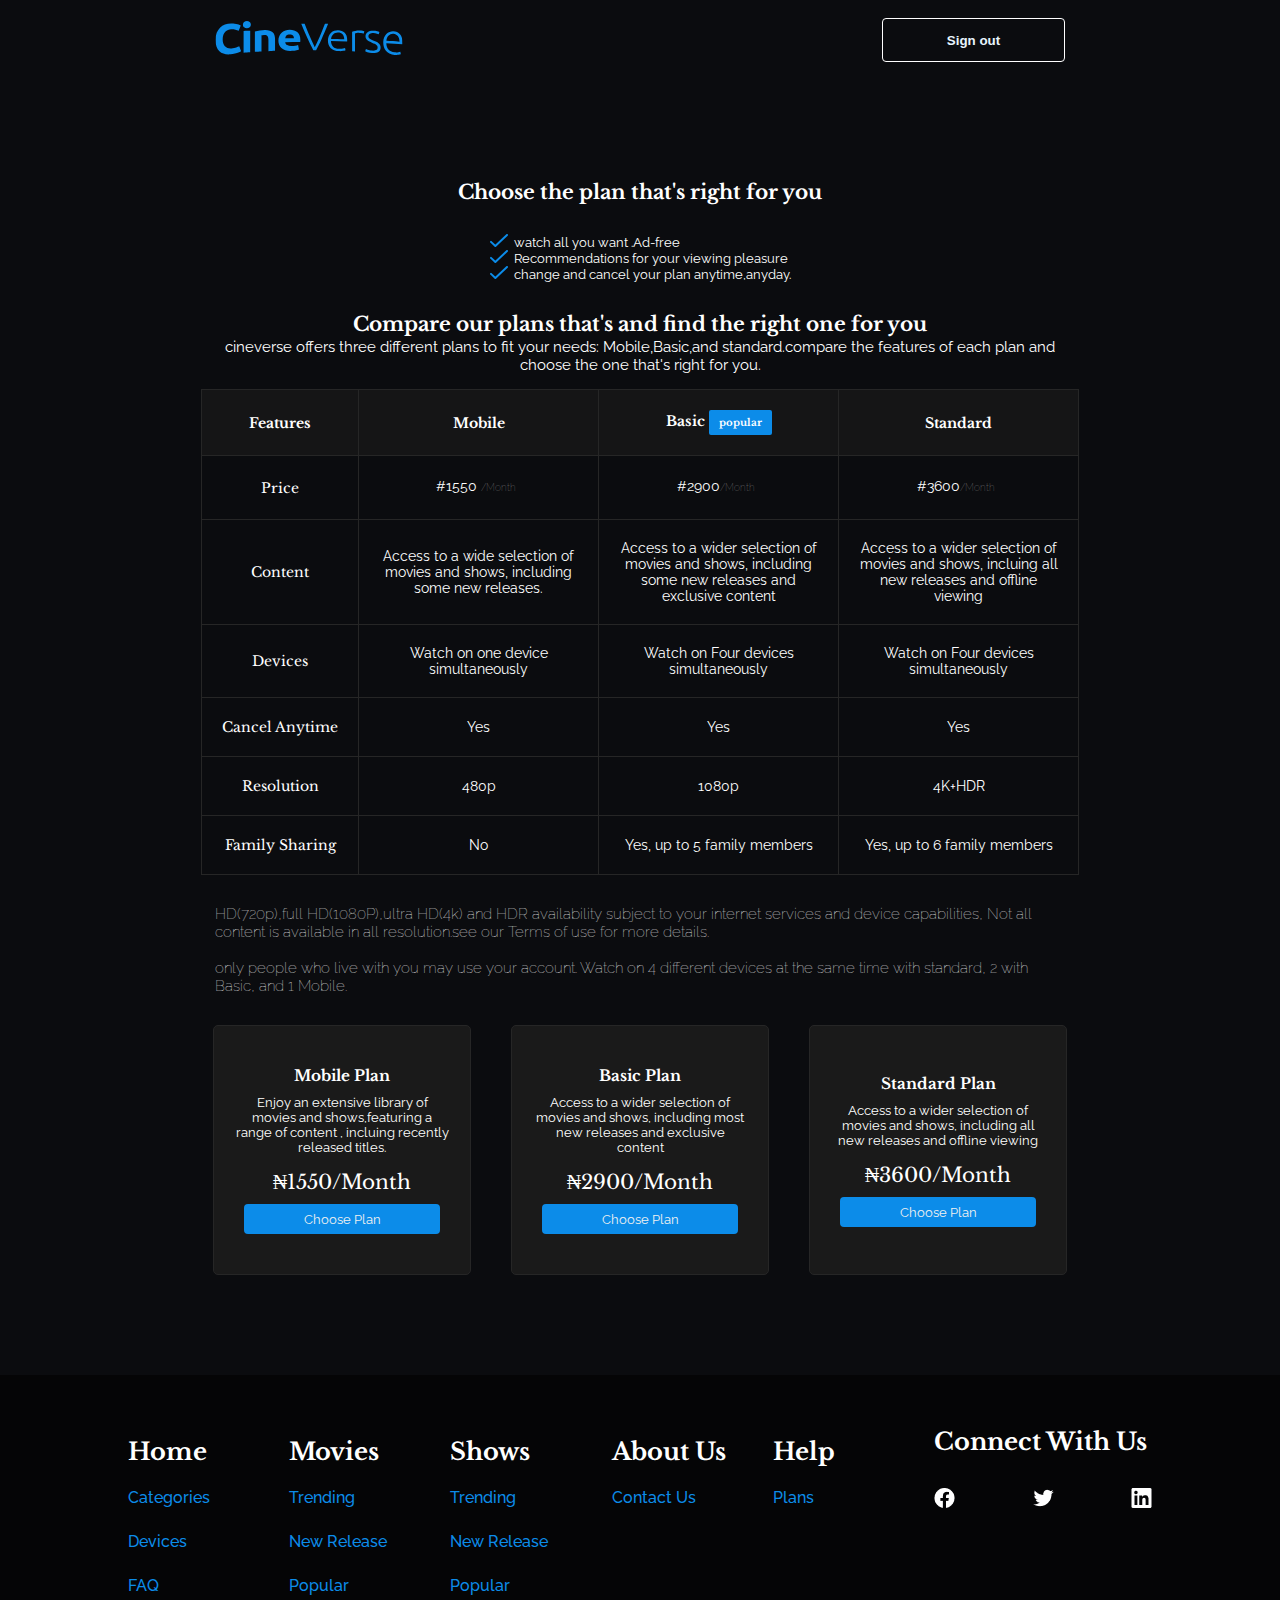
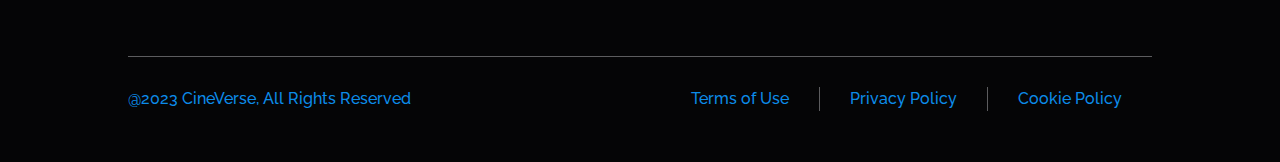
<file: file/subscription.html>
<!DOCTYPE html>
<html lang="en">
<head>
    <meta charset="UTF-8">
    <meta name="viewport" content="width=device-width, initial-scale=1.0">
    <title>Subscription Page</title>
    <link rel="stylesheet" href="subscription.css">
</head>
<body>
    <div class="subscription"> 
        <header>
            <div class="logo">
                <img src="assets/CineVerse Logo 1.svg" alt="">
            </div>
            <div class="sign">
                <button type="button" class="signup">Sign out</button>
            </div>
        </header>
    
        <div class="body-container">
            <div class="frame">
                <h2 class="frame-content">Choose the plan that's right for you </h2>

                <div class="frame-2">
                    <p class="icon-text"><img class="image-icon" src="assets/icon.svg" alt="">watch all you want .Ad-free</p>
                    <p class="icon-text"><img class="image-icon" src="assets/icon.svg" alt="">Recommendations for your viewing pleasure </p>
                    <p class="icon-text"><img class="image-icon" src="assets/icon.svg" alt="">change and cancel your plan anytime,anyday.</p>
                </div>

                <h2 class="frame-content"> Compare our plans that's and find the right one for you </h2>
                <P class="paragraph-content"> cineverse offers three different plans to fit your needs: Mobile,Basic,and standard.compare the features of each plan and choose the 
                    one that's right for you.
                </P>
            </div>
            <table>
                <tr>
                    <th class="table-header">Features</th>
                    <th class="table-header">Mobile</th>
                    <th class="table-header">Basic <span class="popular-span">popular</span></th>
                    <th class="table-header">Standard</th>
                </tr>
                <tr>
                    <td>Price</td>
                    <td class="text">#1550 <h6>/Month</h6></td>
                    <td class="text">#2900<h6>/Month</h6></td>
                    <td class="text">#3600<h6>/Month</h6></td>
                </tr>
                <tr>
                    <td>Content</td>
                    <td class="text">Access to a wide selection of movies and shows, including some new releases.</td>
                    <td class="text">Access to a wider selection of movies and shows, including some new releases and exclusive content</td>
                    <td class="text">Access to a wider selection of movies and shows, incluing all new releases and offline viewing </td>
                </tr>
                <tr>
                    <td>Devices</td>
                    <td class="text">Watch on one device simultaneously</td>
                    <td class="text">Watch on Four devices simultaneously</td>
                    <td class="text">Watch on Four devices simultaneously</td>
                </tr>
                <tr>
                    <td>Cancel Anytime</td>
                    <td class="text">Yes</td>
                    <td class="text">Yes</td>
                    <td class="text">Yes</td>
                </tr>
                <tr>
                    <td>Resolution</td>
                    <td class="text">480p</td>
                    <td class="text">1080p</td>
                    <td class="text">4K+HDR</td>
                </tr>
                <tr>
                    <td>Family Sharing</td>
                    <td class="text">No</td>
                    <td class="text">Yes, up to 5 family members</td>
                    <td class="text">Yes, up to 6 family members</td>
                </tr>

            </table>
            <div class="text-container">
                <p id="text-content">HD(720p),full HD(1080P),ultra HD(4k) and HDR availability subject to your internet services and device capabilities, Not all content is available in all resolution.see our Terms 
                    of use for more details. <br><br>
                    only people who live with you may use your account. Watch on 4 different devices at the same time with standard, 2 with Basic, and 1 Mobile.
                </p>
            </div>
            <div class="card-container">
                <div id="card">
                    <div class="card">
                        <h3 class="card-header">Mobile Plan</h3>
                        <p class="content">Enjoy an extensive library of movies and shows,featuring a range of content , incluing recently released titles.</p>
                        <h4 class="price">₦1550<span>/Month</span></h4>
                        <button class="btn">Choose Plan</button>
                    </div>
                </div>
                <div id="card">
                    <div class="card">
                        <h3 class="card-header">Basic Plan</h3>
                        <p class="content">Access to a wider selection of movies and shows, including most new releases and exclusive content</p>
                        <h4 class="price">₦2900<span>/Month</span></h4>
                        <button class="btn">Choose Plan</button>
                    </div>
                </div>
                <div id="card">
                    <div class="card">
                        <h3 class="card-header">Standard Plan</h3>
                        <p class="content">Access to a wider selection of movies and shows, including all new releases and offline viewing</p>
                        <h4 class="price">₦3600<span>/Month</span></h4>
                        <button class="btn">Choose Plan</button>
                    </div>
                </div>
            </div>
        </div>
    </div>
    <footer>
        <div class="footer-container1 foot">
            <div class="heading-container">
                <div class="heading ft"><h2>Home</h2></div>
                <div class="ft"><a href="#">Categories</a></div>
                <div class="ft"><a href="#">Devices</a></div>
                <div class="ft"><a href="#">FAQ</a></div>
            </div>
            <div class="heading-container">
                <div class="heading ft"><h2>Movies</h2></div>
                <div class="ft"><a href="#">Trending</a></div>
                <div class="ft"><a href="#">New Release</a></div>
                <div class="ft"><a href="#">Popular</a></div>
            </div>
            <div class="heading-container">
                <div class="heading ft"><h2>Shows</h2></div>
                <div class="ft"><a href="#">Trending</a></div>
                <div class="ft"><a href="#">New Release</a></div>
                <div class="ft"><a href="#">Popular</a></div>
            </div>
            <div class="heading-container">
                <div class="heading ft"><h2>About Us</h2></div>
                <div class="ft"><a href="#">Contact Us</a></div>
                
            </div>
            <div class="heading-container">
                <div class="heading ft"><h2>Help</h2></div>
                <div class="ft"><a href="#">Plans</a></div>
            </div>
            <div class="heading-container last">
                <div class="heading"><h2>Connect With Us</h2></div>
                <div class="socials">
                    <div class="">
                        <img src="assets/images/button.png" alt="">
                    </div>
                    <div class="">
                        <img src="assets/images/button (1).png" alt="">
                    </div>
                    <div class="">
                        <img src="assets/images/button (2).png" alt="">
                    </div>
                </div>
            </div>
        </div>
        <div class="footer-container2 foot">
            <div class="bottom">
                <p>@2023 CineVerse, All Rights Reserved</p>
            </div>
            <div class="bottomleft">
                <div class="items"><a href="#">Terms of Use</a></div>
                <div class="items two"><a href="#">Privacy Policy</a></div>
                <div class="items"><a href="#">Cookie Policy</a></div>
            </div>
        </div>
    </footer>
</body>
</html>
</file>
<file: file/subscription.css>
@import url('https://fonts.googleapis.com/css2?family=Raleway:ital,wght@0,100;0,200;0,300;0,400;0,500;0,600;0,700;1,100;1,200;1,300;1,400;1,500;1,600;1,700&display=swap');
@import url('https://fonts.googleapis.com/css2?family=Libre+Baskerville:ital,wght@0,400;0,700;1,400&family=Raleway:ital,wght@0,100;0,200;0,300;0,400;0,500;0,600;0,700;1,100;1,200;1,300;1,400;1,500;1,600;1,700&display=swap');




*{ 
    margin: 0;
    padding: 0;
    box-sizing: border-box;

}

:root {
    /* PRIMARY COLORS */
    --BLACK-50: #e7e7e7;
    --BLACK-100:#b3b4b5;
    --BLACK-200:#8f8f91;
    --BLACK-300:#5c5c5e;
    --BLACK-400:#3c3d3f;
    --BLACK-500:#0b0c0f;
    --BLACK-600:#0a0b0e; 
    --BLACK-700:#08090b;
    --BLACK-800:#060708;
    --BLACK-900: #050506;
    
    /* SECONDARY COLORS */
    --S-LIGHT: #FFF;
    --S-LIGHT-HOVER : #FFF;
    --S-LIGHT-ACTIVE: #FFF;
    --S-NORMAL: #FFF;
    --S-NORMAL-HOVER: #E6E6E6;
    --S-NORMAL-ACTIVE: #CCC;
    --S-DARK: #BFBFBF;
    --S-DARK-HOVER: #999;
    --S-DARK-ACTIVE: #737373;
    --S-DARKER: #595959;

    
    /* ACCENT COLORS */
    --A-LIGHT: #E7F4FD;
    --A-LIGHT-HOVER : #DBEEFC;
    --A-LIGHT-ACTIVE: #B4DBF8;
    --A-NORMAL: #0C8CE9;
    --A-NORMAL-HOVER: #0B7ED2;
    --A-NORMAL-ACTIVE: #0A70BA;
    --A-DARK: #0969AF;
    --A-DARK-HOVER: #07548C;
    --A-DARK-ACTIVE: #053F69;
    --A-DARKER: #043152;

    /* ERROR COLORS */
    --E-LIGHT: #F9ECE8;
    --E-LIGHT-HOVER : #F7E2DD;
    --E-LIGHT-ACTIVE: #EEC3B9;
    --E-NORMAL: #C73F1D;
    --E-NORMAL-HOVER: #B3391A;
    --E-NORMAL-ACTIVE: #9F3217;
    --E-DARK: #952F16;
    --E-DARK-HOVER: #772611;
    --E-DARK-ACTIVE: #5A1C0D;
    --E-DARKER: #46160A;

    /* SUCCESS COLORS */
    --SS-LIGHT: #EDF8EC;
    --SS-LIGHT-HOVER : #E4F4E3;
    --SS-LIGHT-ACTIVE: #C7E8C5;
    --SS-NORMAL: #4BB543;
    --SS-NORMAL-HOVER: #44A33C;
    --SS-NORMAL-ACTIVE: #3C9136;
    --SS-DARK: #388832;
    --SS-DARK-HOVER: #2D6D28;
    --SS-DARK-ACTIVE: #22511E;
    --SS-DARKER: #1E3F17;

    /* WARNING COLORS */
    --W-LIGHT: #FFFAE6;
    --W-LIGHT-HOVER : #FFF7D9;
    --W-LIGHT-ACTIVE: #FFEFB0;
    --W-NORMAL: #FFCC00;
    --W-NORMAL-HOVER: #E6B800;
    --W-NORMAL-ACTIVE: #CCA300;
    --W-DARK: #BF9900;
    --W-DARK-HOVER: #997A00;
    --W-DARK-ACTIVE: #735C00;
    --W-DARKER: #594700;

}
body {
    background-color: #0B0C0F;
}
/* navbar */
header {
    height: 80px;
    width: 100%;
    background-color: var(--BLACK-500);
    display: flex;
    align-items: center ;
    justify-content: space-between;
    padding: 0 75px;
    margin-bottom: 100px;
}
.sign {
    display: flex;
    gap: 30px;
}
 .sign button {
    width: 183px;
    height: 44px;
    border-radius: 4px;
    border: 1px solid white;
    font-family:Verdana, Geneva, Tahoma, sans-serif;
    font-weight: bolder;
 }
 .sign .signup {
    background-color: var(--BLACK-500);
    color: var(--A-LIGHT);
 }
 .sign .signin {
    background-color: var(--A-NORMAL);
    border: none;
    color: #FFF;
 }
 /* MAIN */

.subscription { 
    background: #0B0C0F;
    width: 1000px;
    height: 100hv;
    color: #fff;
    margin: auto;
}

.body-container {
    display: inline-flex;
    flex-direction: column;
    align-items: center;
    gap: 10px;
    margin: auto;
}

.frame { 
    display: flex;
    flex-direction: column;
    justify-content: center;
}

.frame-2 { 
    display: flex;
    justify-content: space-between;
    flex-direction: column;
    align-self: center;
    padding-bottom: 30px;
    margin-top: 30px;
    gap: 3;
}

.icon-text { 
    font-size: 13px;
    font-style: normal;
    font-weight: 200px;
    font-family: 'Raleway', sans-serif;

}

.image-icon {
    padding:0 6px 0 0;
    display: inline-flex;
}

.paragraph-content{ 
    padding: 2px 2px;
    font-size: 15px;
    font-weight: 100px;
    max-width: 850px;
    text-align: center;
    margin-bottom: 2px;
    font-family: 'Raleway', sans-serif;


}

.frame-content { 
    color: #FFF;
    text-align: center;
    font-family: 'Libre Baskerville', serif;
    font-size: 20px;
    font-style: normal;
    font-weight: 700px;
    line-height: normal;
}

table{ 
    border-collapse: collapse;
    border-spacing: 100px;
    margin-top: 1px;
    font-size: 14px;
    font-weight: 200px             ;
}

.popular-span { 
    display: inline-flex;
    padding: 6px 10px;
    align-items: flex-start;
    gap: 1px;
    border-radius: 2px;
    background: #0C8CE9;
    font-size: 10px;
}

th{ 
    background: #151516;
    text-align: center;
    font-family: 'Libre Baskerville', serif;

}

.text {
    font-family: 'Raleway', sans-serif;
    font-weight: 100px;

}

th, td { 
    border: 1px solid #262626;
    max-width: 240px;
    text-align: center;
    padding: 20px;
    border-left: 1px solid #262626;
    font-family: 'Libre Baskerville', serif;

} 

.text-container{ 
    color: #F1F1F1;
    text-align: start;
    width: 85%;
    font-size: 15px;
    font-weight: 100;
    margin: 20px;
    font-family: 'Raleway', sans-serif;

}

.card-container { 
    display: flex;
    align-items: center;
    width: 500px;
    justify-content: center;
    gap: 40px;
    margin-bottom: 100px;
}

#card { 
    border-radius: 5px;
    border: 1px solid  #262626;
    background: #1A1A1A;
    display: flex;
    padding: 20px;
    width: 300px;
    height: 250px;
    flex-direction: column;
    justify-content: center;
    align-items: center;
}

.card, .content { 
    font-size: 13px;
    font-family: 'Raleway', sans-serif;
    text-align: center;

}

.price{ 
    text-align: center;
    padding-top: 15px;
    font-weight: 100;
    font-size: 20px;
    font-family: 'Libre Baskerville', serif;
    margin-left: 2px;
    margin-inline-start: 0;
    margin-block-start: 0;
    margin-block-end: 0;
}
h6 { 
    font-size: 10px;
    font-weight: 100;
    color: #999;
    display: inline-block;
    padding: 6px 6px 6px 0;
}

.card-header {
     padding: 10px;
     text-align: center;
     font-family: 'Libre Baskerville', serif;

}
.btn { 
    padding: 3px;
    margin: 10px;
    border-radius: 4px;
    background: #0C8CE9;
    display: flex;
    width: 196px;
    color: #F1F1F1;
    height: 30px;
    justify-content: center;
    border: none;
    align-items: center;
    font-family: 'Raleway', sans-serif;

}
.btn:hover{ 
    color: #262626;
    transition: 0.7s;
}
footer {
    height: 387px;
    background-color: var(--BLACK-900);
    display: flex;
    flex-direction: column;
    align-items: center;
    justify-content: center;
    gap: 3rem;
    color: white;
  }
  
  footer .footer-container1 {
    display: flex;
    gap: 1rem;
  }
  footer .footer-container1 .heading-container {
    flex: 1;
    display: flex;
    flex-direction: column;
  }
  footer .ft{
    padding: 10px 0;
  }
  footer .heading {
    font-family: 'Libre Baskerville', serif;
    font-weight: 700;
  }
  .foot {
    width: 80%;
  }
  footer .footer-container1 .last{
    flex: 1.5;
    display: flex;
    flex-direction: column;
    gap: 2rem;
  }
  footer .footer-container1 .last .socials {
    display: flex;
    justify-content: space-between;
    flex-direction: row;
  }
  .footer-container2 {
    padding-top: 30px;
    border-top: 1px solid var(--BLACK-300);
    display: flex;
    justify-content: space-between;
  }
  .footer-container2 .bottomleft {
    display: flex;
    justify-content: space-between;
  }
  
  .footer-container2 .bottomleft .items {
    padding: 0px 30px;
  }
  .footer-container2 .bottom {
    font-weight: 500;
    font-family: 'Raleway', sans-serif;
    font-size: 16px;
    line-height: 24px;
    color: var(--A-NORMAL);
  }
  .footer-container2 .bottomleft .two {
    border-right: 1px solid var(--BLACK-300);
    border-left: 1px solid var(--BLACK-300);
  }
  footer a, a:visited , a:hover, a:active  {
    font-weight: 500;
    font-family: 'Raleway', sans-serif;
    font-size: 16px;
    line-height: 24px;
    color: var(--A-NORMAL);
    text-decoration: none;
  }
</file>
